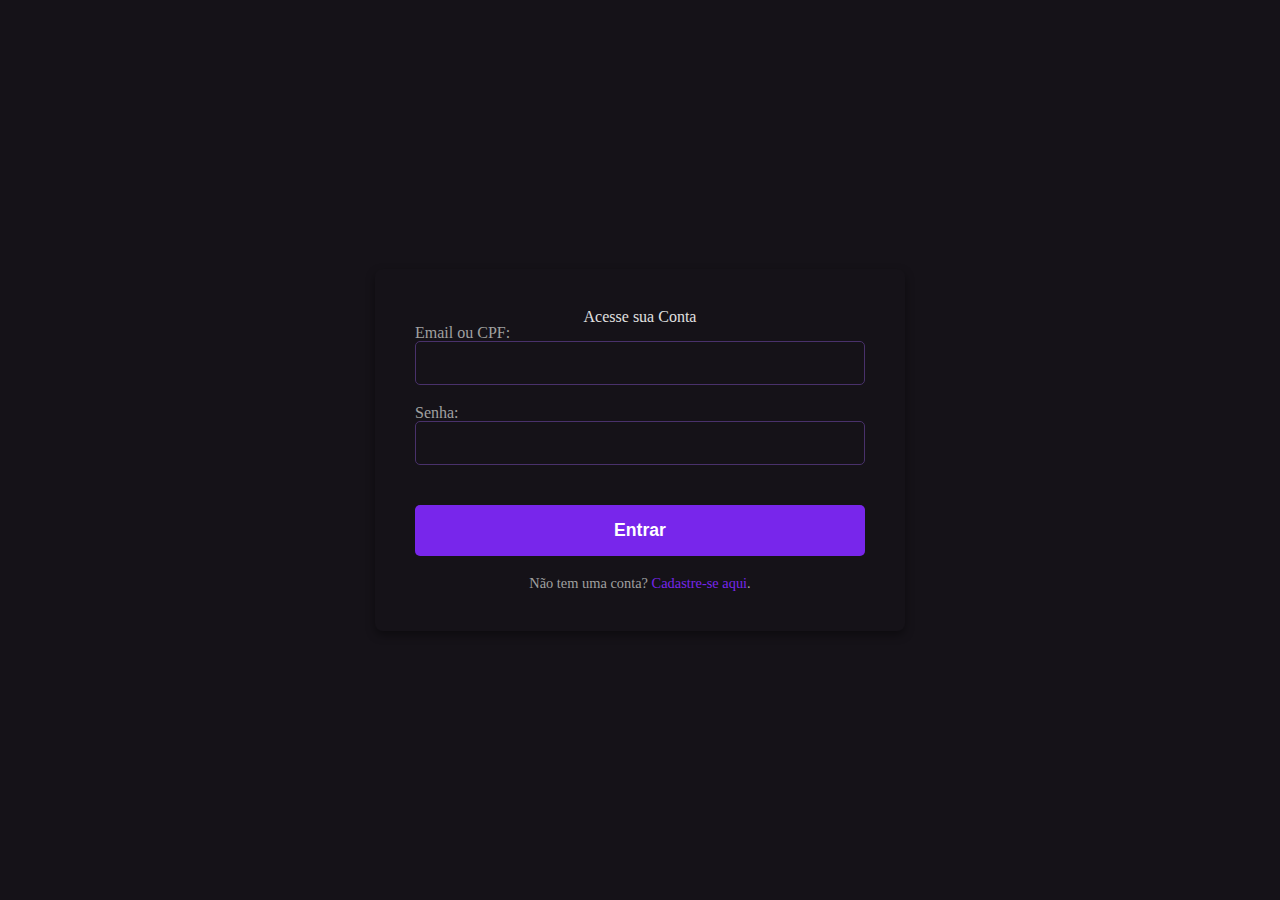
<file: Frontend/anamnese.html>
<!DOCTYPE html>
<html lang="pt-BR">
<head>
    <meta charset="UTF-8">
    <meta name="viewport" content="width=device-width, initial-scale=1.0">
    <title>Anamnese - GYMGATE</title>
    <link rel="stylesheet" href="css/anamnese.css">
</head>
<body>
    <div class="container">
        <header>
            <h1>💪 Crie Seu Treino Personalizado</h1>
            <p>Responda às perguntas abaixo para gerar seu plano de treino com IA.</p>
        </header>

        <form id="form-anamnese">
            <div class="form-group">
                <label for="objetivo">🎯 Qual seu objetivo principal?</label>
                <select id="objetivo" name="objetivo" required>
                    <option value="">Selecione...</option>
                    <option value="Ganho de Massa Muscular">Ganho de Massa Muscular</option>
                    <option value="Perda de Gordura">Perda de Gordura</option>
                    <option value="Definição Muscular">Definição Muscular</option>
                    <option value="Hipertrofia">Hipertrofia</option>
                </select>
            </div>

            <div class="form-group">
                <label for="diasPorSemana">📅 Quantos dias por semana você treinaria?</label>
                <select id="diasPorSemana" name="diasPorSemana" required>
                    <option value="">Selecione...</option>
                    <option value="3x por semana">3x por semana</option>
                    <option value="4x por semana">4x por semana</option>
                    <option value="5x por semana">5x por semana</option>
                    <option value="6x por semana">6x por semana</option>
                </select>
            </div>

            <div class="form-group">
                <label for="nivel">📊 Qual seu nível de experiência?</label>
                <select id="nivel" name="nivel" required>
                    <option value="">Selecione...</option>
                    <option value="Iniciante">Iniciante</option>
                    <option value="Intermediário">Intermediário</option>
                    <option value="Avançado">Avançado</option>
                </select>
            </div>

            <div class="form-group">
                <label class="checkbox-label">
                    <input type="checkbox" id="temRestricao" name="temRestricao">
                    <span>🩺 Tenhos lesão/restrição médica</span>
                </label>
            </div>

            <button type="submit" id="btn-submit">🤖 Gerar Treino com IA</button>
        </form>
    </div>

    <!-- Loading Overlay -->
    <div id="loading-overlay" class="hidden">
        <div class="loading-content">
            <div class="loading-spinner"></div>
            <h3>🤖 Gerando seu treino personalizado...</h3>
            <p>Isso pode levar até 10 segundos. Aguarde!</p>
        </div>
    </div>

    <script src="js/anamnese.js"></script>
</body>
</html>
</file>
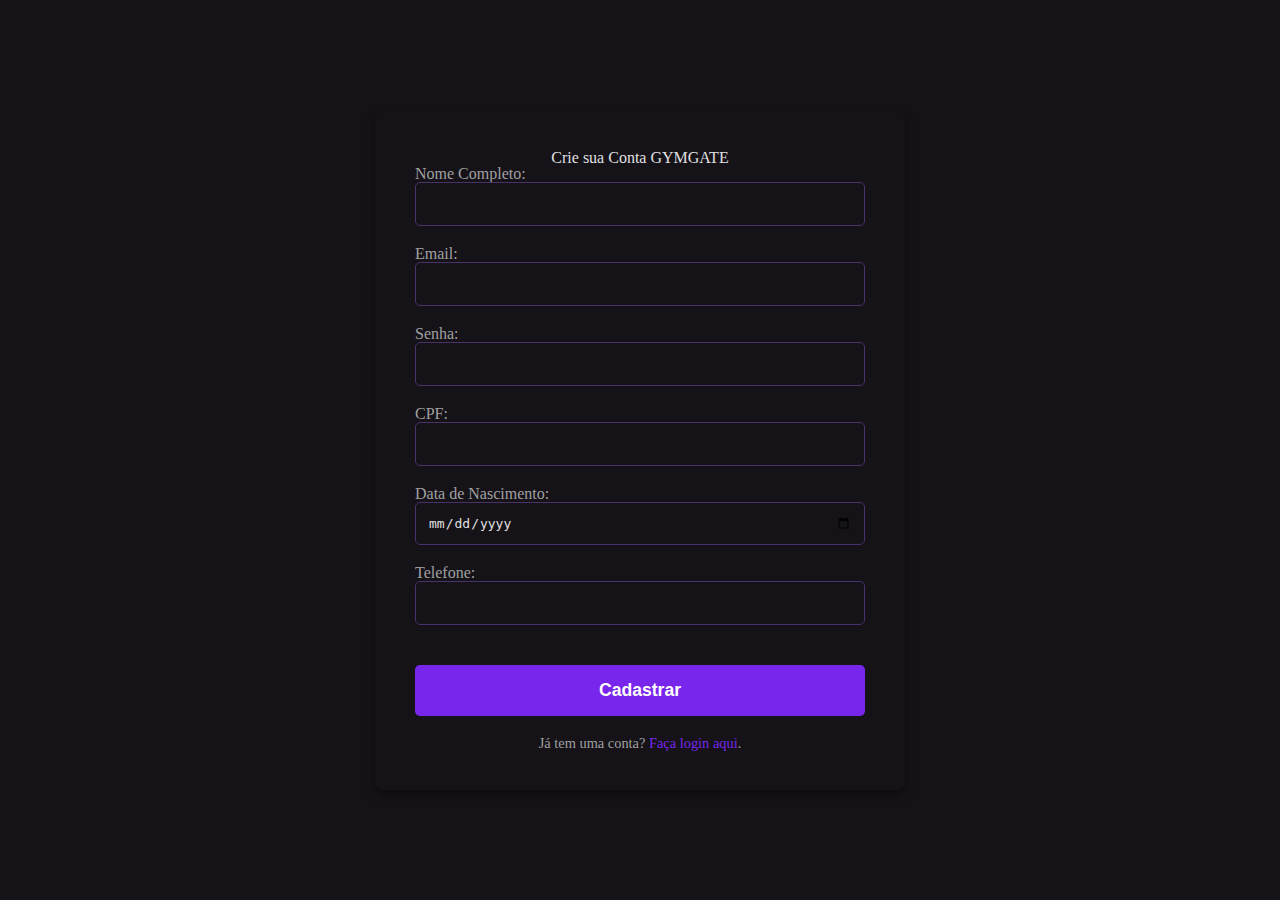
<file: Frontend/cadastro.html>
<!DOCTYPE html>
<html lang="pt-br">
<head>
    <meta charset="UTF-8">
    <meta name="viewport" content="width=device-width, initial-scale=1.0">
    <title>Cadastro - GYMGATE</title>
    <link rel="stylesheet" href="css/style.css">
     <link rel="stylesheet" href="css/reset.css">
</head>
<body>

    <main>
        <h1>Crie sua Conta GYMGATE</h1>

        <form id="form-cadastro">
            
            <div>
                <label for="nome">Nome Completo:</label>
                <input type="text" id="nome" name="nome_completo" required>
            </div>

            <div>
                <label for="email">Email:</label>
                <input type="email" id="email" name="email" required>
            </div>
            
            <div>
                <label for="senha">Senha:</label>
                <input type="password" id="senha" name="senha" required>
            </div>

            <div>
                <label for="cpf">CPF:</label>
                <input type="text" id="cpf" name="cpf" required>
            </div>

            <div>
                <label for="nascimento">Data de Nascimento:</label>
                <input type="date" id="nascimento" name="data_nascimento" required>
            </div>

            <div>
                <label for="telefone">Telefone:</label>
                <input type="tel" id="telefone" name="telefone" required>
            </div>

            <button type="submit">Cadastrar</button>

        </form>

        <p class="login-link">
    Já tem uma conta? <a href="login.html">Faça login aqui</a>.
            </p>
    </main>

    <script src="js/cadastro.js"></script>

</body>
</html>
</file>
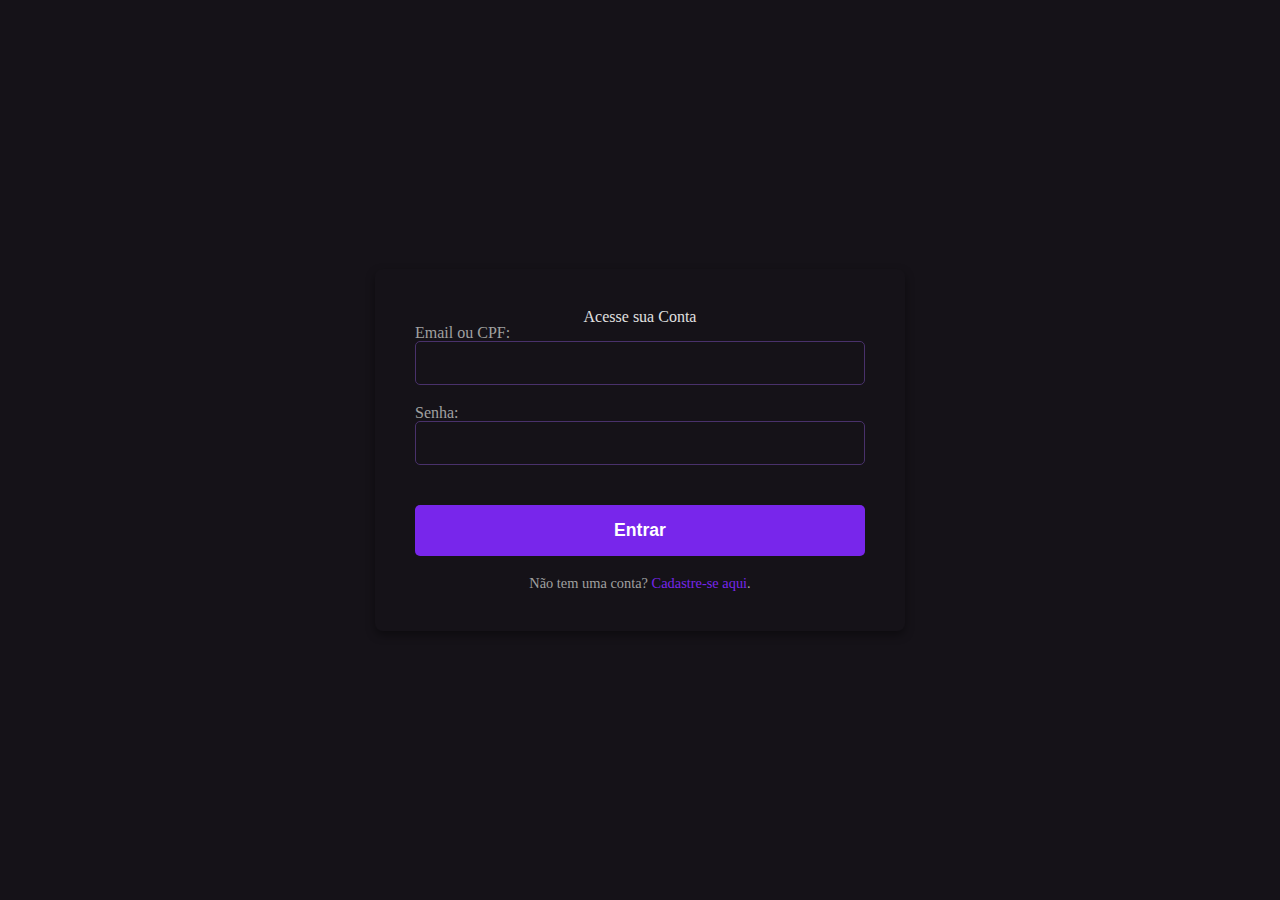
<file: Frontend/login.html>
<!DOCTYPE html>
<html lang="pt-br">
<head>
    <meta charset="UTF-8">
    <meta name="viewport" content="width=device-width, initial-scale=1.0">
    <title>Login - GYMGATE</title>
    <link rel="stylesheet" href="css/style.css">
    <link rel="stylesheet" href="css/reset.css">
</head>
<body>

    <main>
        <h1>Acesse sua Conta</h1>

        <form id="form-login">
            
            <div>
                <label for="loginIdentifier">Email ou CPF:</label>
                
                <input type="text" id="loginIdentifier" name="loginIdentifier" required>
            </div>
            
            <div>
                <label for="senha">Senha:</label>
                <input type="password" id="senha" name="senha" required>
            </div>

            <button type="submit">Entrar</button>

        </form>

        <p class="login-link">
    Não tem uma conta? <a href="cadastro.html">Cadastre-se aqui</a>.
</p>
    </main>

    <script src="js/login.js"></script>
    <script src="js/teste-anamnese.js"></script>

</body>
</html>
</file>
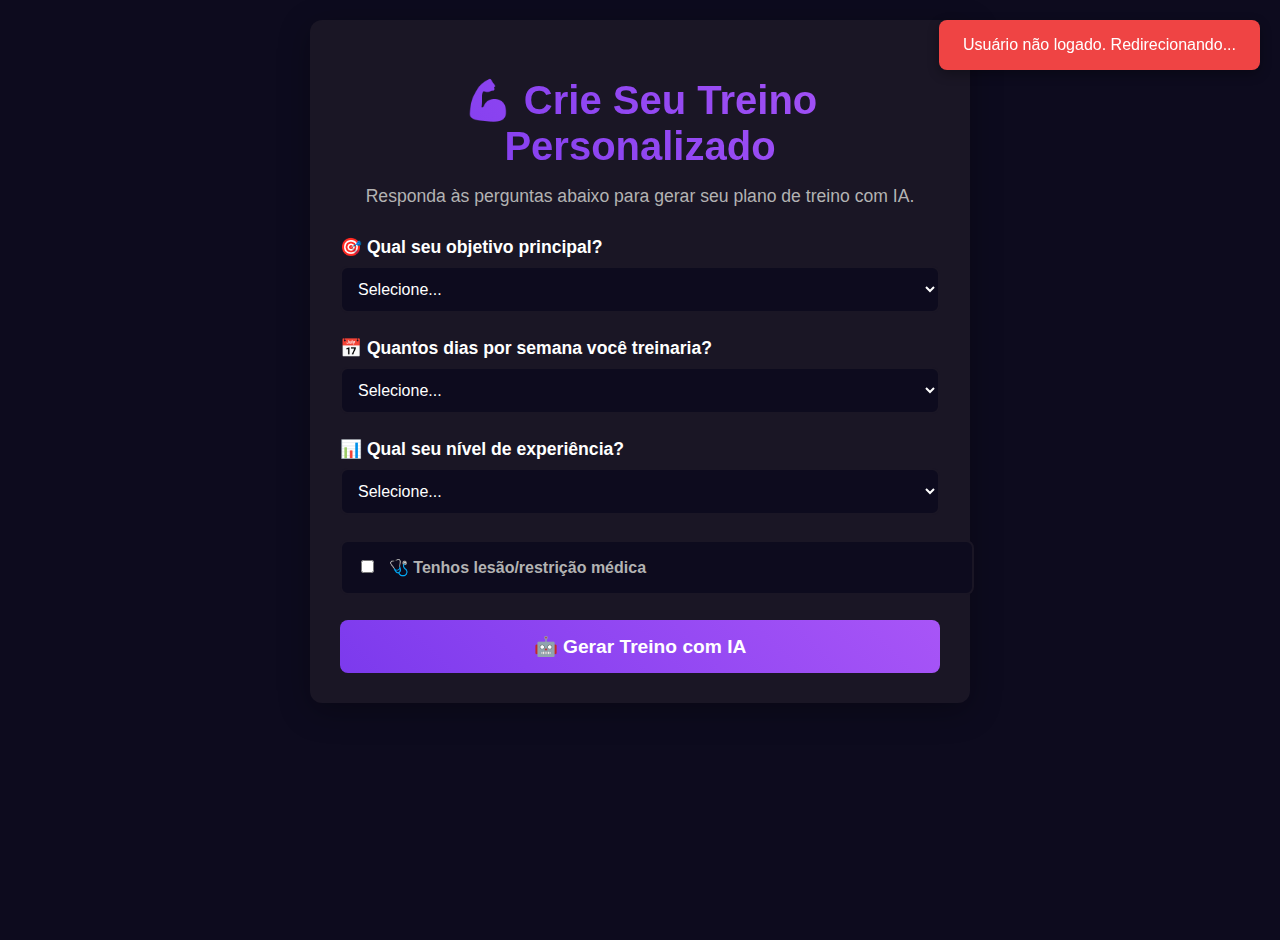
<file: gymgante-api/src/main/resources/static/anamnese.html>
<!DOCTYPE html>
<html lang="pt-BR">
<head>
    <meta charset="UTF-8">
    <meta name="viewport" content="width=device-width, initial-scale=1.0">
    <title>Anamnese - GYMGATE</title>
    <link rel="stylesheet" href="css/anamnese.css">
</head>
<body>
    <div class="container">
        <header>
            <h1>💪 Crie Seu Treino Personalizado</h1>
            <p>Responda às perguntas abaixo para gerar seu plano de treino com IA.</p>
        </header>

        <form id="form-anamnese">
            <div class="form-group">
                <label for="objetivo">🎯 Qual seu objetivo principal?</label>
                <select id="objetivo" name="objetivo" required>
                    <option value="">Selecione...</option>
                    <option value="Ganho de Massa Muscular">Ganho de Massa Muscular</option>
                    <option value="Perda de Gordura">Perda de Gordura</option>
                    <option value="Definição Muscular">Definição Muscular</option>
                    <option value="Hipertrofia">Hipertrofia</option>
                </select>
            </div>

            <div class="form-group">
                <label for="diasPorSemana">📅 Quantos dias por semana você treinaria?</label>
                <select id="diasPorSemana" name="diasPorSemana" required>
                    <option value="">Selecione...</option>
                    <option value="3x por semana">3x por semana</option>
                    <option value="4x por semana">4x por semana</option>
                    <option value="5x por semana">5x por semana</option>
                    <option value="6x por semana">6x por semana</option>
                </select>
            </div>

            <div class="form-group">
                <label for="nivel">📊 Qual seu nível de experiência?</label>
                <select id="nivel" name="nivel" required>
                    <option value="">Selecione...</option>
                    <option value="Iniciante">Iniciante</option>
                    <option value="Intermediário">Intermediário</option>
                    <option value="Avançado">Avançado</option>
                </select>
            </div>

            <div class="form-group">
                <label class="checkbox-label">
                    <input type="checkbox" id="temRestricao" name="temRestricao">
                    <span>🩺 Tenhos lesão/restrição médica</span>
                </label>
            </div>

            <button type="submit" id="btn-submit">🤖 Gerar Treino com IA</button>
        </form>
    </div>

    <!-- Loading Overlay -->
    <div id="loading-overlay" class="hidden">
        <div class="loading-content">
            <div class="loading-spinner"></div>
            <h3>🤖 Gerando seu treino personalizado...</h3>
            <p>Isso pode levar até 10 segundos. Aguarde!</p>
        </div>
    </div>

    <script src="js/config.js"></script>
    <script src="js/utils.js"></script>
    <script src="js/anamnese.js"></script>
</body>
</html>
</file>
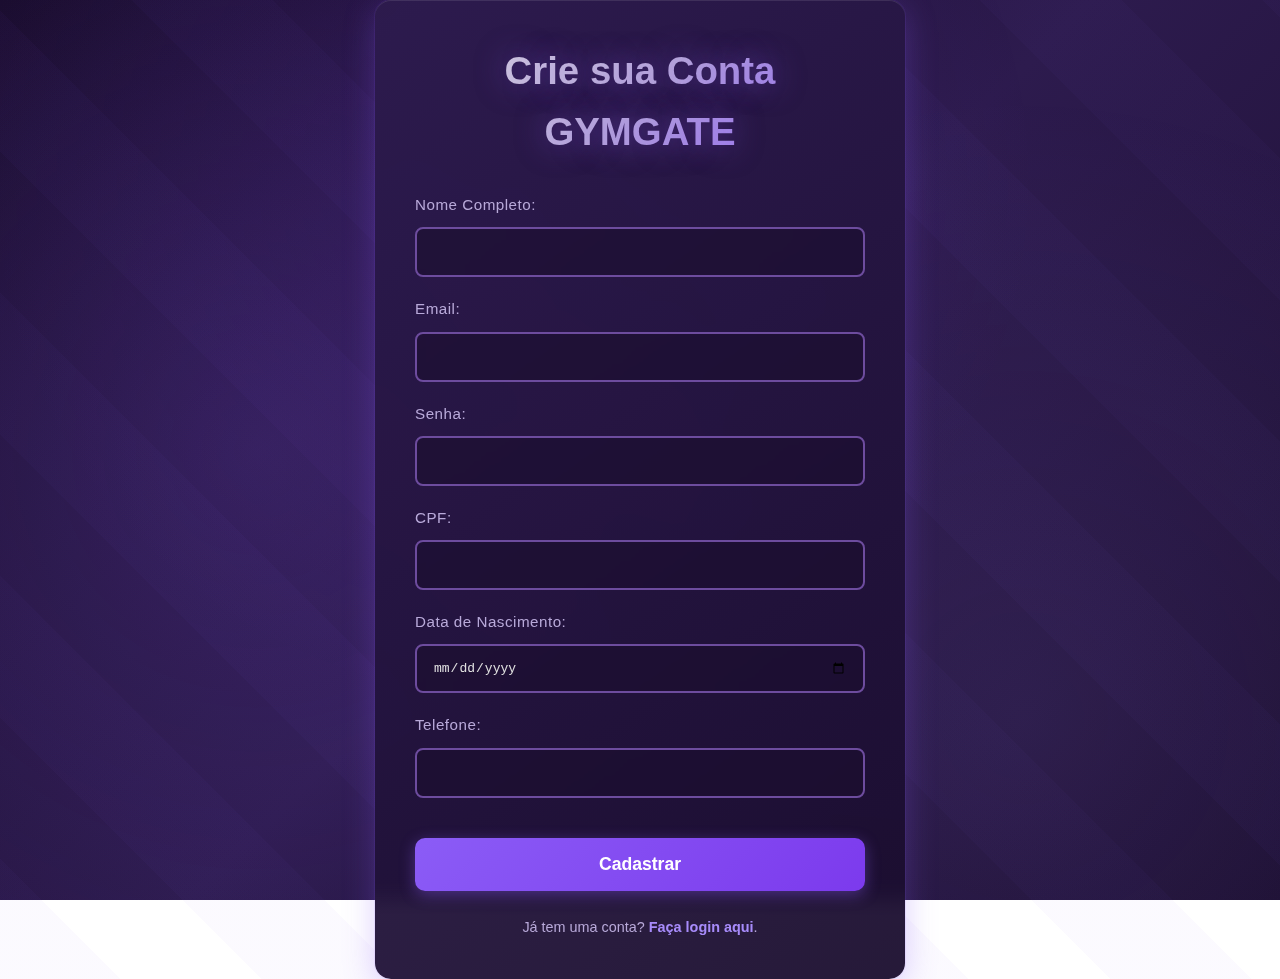
<file: gymgante-api/src/main/resources/static/cadastro.html>
<!DOCTYPE html>
<html lang="pt-br">
<head>
    <meta charset="UTF-8">
    <meta name="viewport" content="width=device-width, initial-scale=1.0">
    <title>Cadastro - GYMGATE</title>
    <link rel="stylesheet" href="css/reset.css">
    <link rel="stylesheet" href="css/style.css">
    <link rel="stylesheet" href="css/forms.css">
</head>
<body>

    <main>
        <h1>Crie sua Conta GYMGATE</h1>

        <form id="form-cadastro">
            
            <div>
                <label for="nome">Nome Completo:</label>
                <input type="text" id="nome" name="nome_completo" required>
            </div>

            <div>
                <label for="email">Email:</label>
                <input type="email" id="email" name="email" required>
            </div>
            
            <div>
                <label for="senha">Senha:</label>
                <input type="password" id="senha" name="senha" required>
            </div>

            <div>
                <label for="cpf">CPF:</label>
                <input type="text" id="cpf" name="cpf" required>
            </div>

            <div>
                <label for="nascimento">Data de Nascimento:</label>
                <input type="date" id="nascimento" name="data_nascimento" required>
            </div>

            <div>
                <label for="telefone">Telefone:</label>
                <input type="tel" id="telefone" name="telefone" required>
            </div>

            <button type="submit">Cadastrar</button>

        </form>

        <p class="login-link">
    Já tem uma conta? <a href="login.html">Faça login aqui</a>.
            </p>
    </main>

    <script src="js/config.js"></script>
    <script src="js/utils.js"></script>
    <script src="js/cadastro.js"></script>

</body>
</html>
</file>
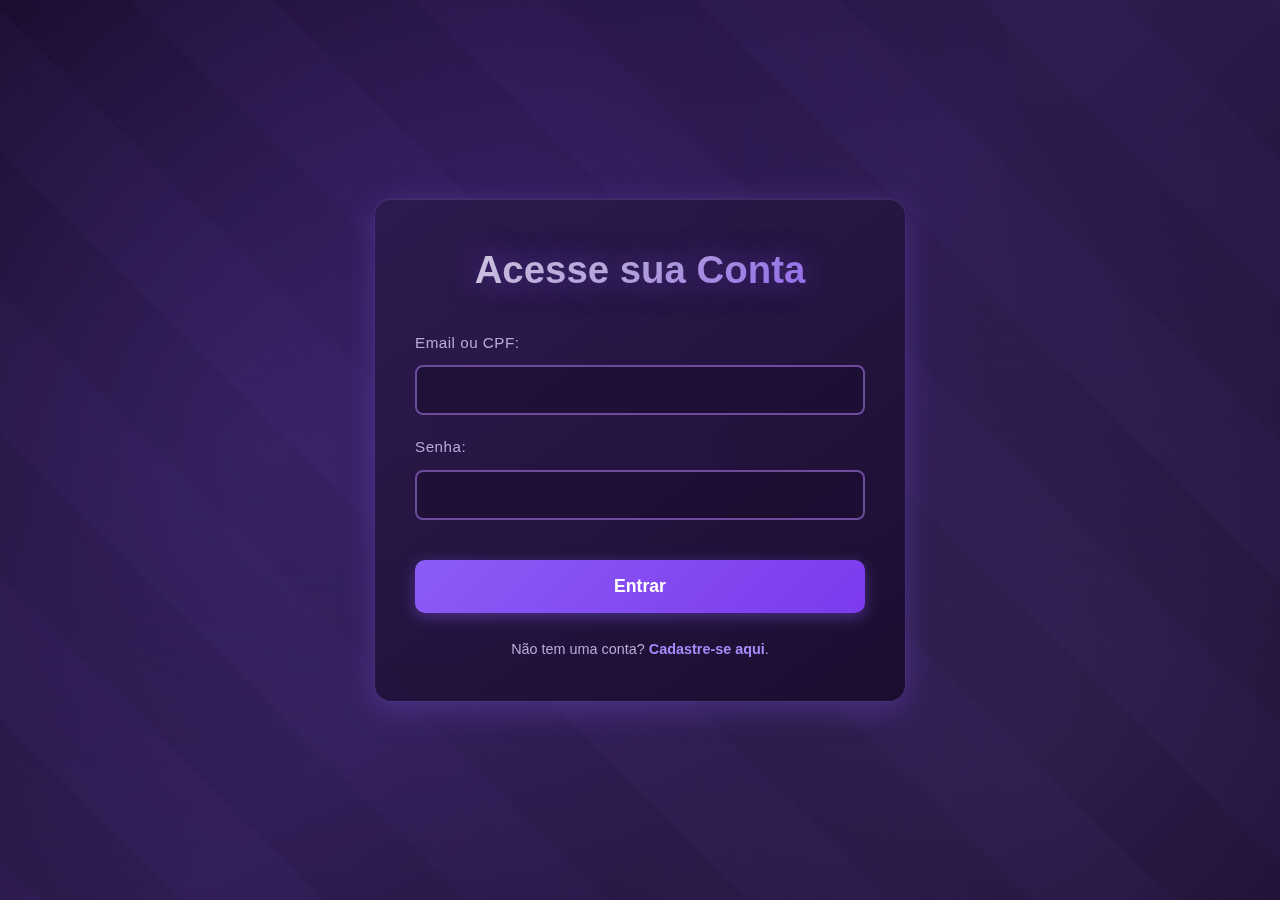
<file: gymgante-api/src/main/resources/static/login.html>
<!DOCTYPE html>
<html lang="pt-br">
<head>
    <meta charset="UTF-8">
    <meta name="viewport" content="width=device-width, initial-scale=1.0">
    <title>Login - GYMGATE</title>
    <link rel="stylesheet" href="css/reset.css">
    <link rel="stylesheet" href="css/style.css">
    <link rel="stylesheet" href="css/forms.css">
</head>
<body>

    <main>
        <h1>Acesse sua Conta</h1>

        <form id="form-login">
            
            <div>
                <label for="loginIdentifier">Email ou CPF:</label>
                
                <input type="text" id="loginIdentifier" name="loginIdentifier" required>
            </div>
            
            <div>
                <label for="senha">Senha:</label>
                <input type="password" id="senha" name="senha" required>
            </div>

            <button type="submit">Entrar</button>

        </form>

        <p class="login-link">
    Não tem uma conta? <a href="cadastro.html">Cadastre-se aqui</a>.
</p>
    </main>

    <!-- Loading Overlay -->
    <div id="loading-overlay" class="hidden" style="
        position: fixed;
        top: 0;
        left: 0;
        width: 100%;
        height: 100%;
        background: rgba(26, 13, 46, 0.95);
        backdrop-filter: blur(10px);
        display: flex;
        justify-content: center;
        align-items: center;
        z-index: 9999;
        flex-direction: column;
        gap: 20px;
    ">
        <div class="loading-spinner" style="
            width: 60px;
            height: 60px;
            border: 4px solid rgba(139, 92, 246, 0.3);
            border-top: 4px solid #8B5CF6;
            border-radius: 50%;
            animation: spin 1s linear infinite;
        "></div>
        <h3 style="color: #E0E0E0; font-size: 1.2em; margin: 0;">🔍 Verificando seu treino...</h3>
        <p style="color: #B8A9D9; font-size: 0.9em; margin: 0;">Aguarde enquanto verificamos seus dados</p>
    </div>

    <style>
        @keyframes spin {
            0% { transform: rotate(0deg); }
            100% { transform: rotate(360deg); }
        }
        .hidden {
            display: none !important;
        }
    </style>

    <script src="js/config.js"></script>
    <script src="js/utils.js"></script>
    <script src="js/login.js"></script>
    <script src="js/teste-anamnese.js"></script>

</body>
</html>
</file>
<file: Frontend/css/anamnese.css>
body {
    font-family: 'Inter', sans-serif;
    background: var(--background);
    color: var(--text);
    margin: 0;
    padding: 20px;
    min-height: 100vh;
}

.container {
    max-width: 600px;
    margin: 0 auto;
    background: var(--surface);
    border-radius: 12px;
    padding: 30px;
    box-shadow: 0 8px 32px rgba(0, 0, 0, 0.3);
}

header {
    text-align: center;
    margin-bottom: 30px;
}

header h1 {
    font-size: 2.5rem;
    margin-bottom: 10px;
    background: linear-gradient(45deg, var(--primary), var(--secondary));
    -webkit-background-clip: text;
    -webkit-text-fill-color: transparent;
}

header p {
    color: var(--text-secondary);
    font-size: 1.1rem;
}

.form-group {
    margin-bottom: 25px;
}

.form-group label {
    display: block;
    margin-bottom: 8px;
    font-weight: 600;
    font-size: 1.1rem;
}

select, input[type="checkbox"], .checkbox-label {
    width: 100%;
    padding: 12px;
    border: 2px solid var(--surface);
    border-radius: 8px;
    background: var(--background);
    color: var(--text);
    font-size: 1rem;
    transition: border-color 0.3s ease;
}

select {
    cursor: pointer;
}

select:focus {
    outline: none;
    border-color: var(--primary);
}

.checkbox-group {
    position: relative;
}

.checkbox-label {
    display: flex;
    align-items: center;
    cursor: pointer;
    padding: 15px;
    border: 2px solid var(--surface);
    border-radius: 8px;
    background: var(--background);
    transition: border-color 0.3s ease;
}

.checkbox-label input {
    margin-right: 10px;
    width: auto;
}

.checkbox-label:hover {
    border-color: var(--primary);
}

.checkbox-label span {
    font-size: 1rem;
    color: var(--text-secondary);
}

button {
    width: 100%;
    padding: 15px;
    background: linear-gradient(45deg, var(--primary), var(--secondary));
    color: white;
    border: none;
    border-radius: 8px;
    font-size: 1.2rem;
    font-weight: 600;
    cursor: pointer;
    transition: transform 0.3s ease, box-shadow 0.3s ease;
    position: relative;
    overflow: hidden;
}

button:hover {
    transform: translateY(-2px);
    box-shadow: 0 4px 20px rgba(124, 58, 237, 0.3);
}

button:disabled {
    opacity: 0.6;
    cursor: not-allowed;
    transform: none;
    box-shadow: none;
}

/* Loading */
#loading-overlay {
    position: fixed;
    top: 0;
    left: 0;
    width: 100%;
    height: 100%;
    background: rgba(0, 0, 0, 0.9);
    display: flex;
    align-items: center;
    justify-content: center;
    z-index: 1000;
}

.loading-content {
    text-align: center;
    color: white;
}

.loading-spinner {
    width: 60px;
    height: 60px;
    border: 4px solid #333;
    border-top: 4px solid var(--primary);
    border-radius: 50%;
    animation: spin 1s linear infinite;
    margin: 0 auto 20px;
}

@keyframes spin {
    0% { transform: rotate(0deg); }
    100% { transform: rotate(360deg); }
}

.loading-content h3 {
    margin-bottom: 10px;
    font-size: 1.5rem;
}

.loading-content p {
    color: var(--text-secondary);
}

.hidden {
    display: none !important;
}

@media (max-width: 768px) {
    .container {
        padding: 20px;
    }

    header h1 {
        font-size: 2rem;
    }

    .form-group label {
        font-size: 1rem;
    }
}
</file>
<file: Frontend/css/style.css>
:root {
    --cor-fundo-principal: #151218; /* Preto bem escuro (base da Nation) */
    --cor-ffundo-secundario: #1D1F23; /* Tom um pouco mais claro para cards/forms */
    --cor-texto-principal: #E0E0E0;   /* Cinza claro para texto geral */
    --cor-texto-secundario: #A0A0A0; /* Cinza mais escuro para labels */
    --cor-primaria-roxo: #7826EB;     /* Roxo vibrante para botões e destaques */
    --cor-primaria-roxo-hover: #5E1DB8; /* Roxo um pouco mais escuro para hover */
    --cor-borda-input: #49316B;       /* Roxo escuro para borda de inputs */
}


body {
    font-family: 'Segoe UI', Tahoma, Geneva, Verdana, sans-serif; /* Fonte limpa */
    background-color: var(--cor-fundo-principal);
    color: var(--cor-texto-principal);
    display: flex; /* Para centralizar o conteúdo principal */
    justify-content: center; /* Centraliza horizontalmente */
    align-items: center; /* Centraliza verticalmente */
    min-height: 100vh; /* Ocupa 100% da altura da viewport */
}


main {
    background-color: var(--cor-fundo-secundario);
    padding: 40px;
    border-radius: 8px;
    box-shadow: 0 4px 10px rgba(0, 0, 0, 0.4); /* Sombra suave */
    width: 100%;
    max-width: 450px; /* Largura máxima para formulários */
    text-align: center; /* Centraliza títulos */
}



h1 {
    color: var(--cor-texto-principal);
    margin-bottom: 30px;
    font-size: 2.4em;
    font-weight: 1000;
    text-align: center; 
}
/* 6. Estilo dos Formulários (form) */
form div { /* Cada div dentro do form que contém label e input */
    margin-bottom: 20px;
    text-align: left; /* Alinha labels e inputs à esquerda */
}

label {
    display: block; /* Faz a label ocupar sua própria linha */
    margin-bottom: 8px;
    color: var(--cor-texto-secundario);
    font-size: 0.9em;
}

input[type="text"],
input[type="email"],
input[type="password"],
input[type="date"],
input[type="tel"] {
    width: 100%;
    padding: 12px;
    border: 1px solid var(--cor-borda-input);
    border-radius: 5px;
    background-color: var(--cor-fundo-principal); /* Fundo mais escuro para inputs */
    color: var(--cor-texto-principal);
    font-size: 1em;
    outline: none; /* Remove a borda azul de foco padrão do navegador */
    transition: border-color 0.3s ease; /* Transição suave na borda */
    box-sizing: border-box; /* Garante que padding não afete a largura final */
}

input[type="text"]:focus,
input[type="email"]:focus,
input[type="password"]:focus,
input[type="date"]:focus,
input[type="tel"]:focus {
    border-color: var(--cor-primaria-roxo); /* Borda roxa ao focar */
}

/* 7. Estilo do Botão */
button[type="submit"] {
    background-color: var(--cor-primaria-roxo);
    color: #FFFFFF; /* Texto branco */
    padding: 15px 25px;
    border: none;
    border-radius: 5px;
    font-size: 1.1em;
    font-weight: bold;
    cursor: pointer;
    transition: background-color 0.3s ease; /* Transição suave na cor de fundo */
    margin-top: 20px;
    width: 100%; /* Botão ocupa a largura total */
}

button[type="submit"]:hover {
    background-color: var(--cor-primaria-roxo-hover);
}

/* Ajustes para links (se tivermos, como "Já tem conta? Faça login") */
a {
    color: var(--cor-primaria-roxo);
    text-decoration: none; /* Remove sublinhado padrão */
}

a:hover {
    text-decoration: underline;
}


p.login-link {
    margin-top: 20px;
    font-size: 0.9em;
    color: var(--cor-texto-secundario);
}
</file>
<file: gymgante-api/src/main/resources/static/css/anamnese.css>
:root {
    --primary: #7c3aed; /* Roxo escuro */
    --secondary: #a855f7; /* Roxo mais claro */
    --background: #0d0b1e; /* Fundo muito escuro */
    --surface: #1a1625; /* Superfície escura */
    --text: #ffffff; /* Texto branco */
    --text-secondary: #b3b3b3; /* Texto secundário cinza */
}
body {
    font-family: 'Inter', sans-serif;
    background: var(--background);
    color: var(--text);
    margin: 0;
    padding: 20px;
    min-height: 100vh;
}

.container {
    max-width: 600px;
    margin: 0 auto;
    background: var(--surface);
    border-radius: 12px;
    padding: 30px;
    box-shadow: 0 8px 32px rgba(0, 0, 0, 0.3);
    transition: opacity 0.3s ease, pointer-events 0.3s ease;
}

header {
    text-align: center;
    margin-bottom: 30px;
}

header h1 {
    font-size: 2.5rem;
    margin-bottom: 10px;
    background: linear-gradient(45deg, var(--primary), var(--secondary));
    -webkit-background-clip: text;
    -webkit-text-fill-color: transparent;
}

header p {
    color: var(--text-secondary);
    font-size: 1.1rem;
}

.form-group {
    margin-bottom: 25px;
}

.form-group label {
    display: block;
    margin-bottom: 8px;
    font-weight: 600;
    font-size: 1.1rem;
}

select, input[type="checkbox"], .checkbox-label {
    width: 100%;
    padding: 12px;
    border: 2px solid var(--surface);
    border-radius: 8px;
    background: var(--background);
    color: var(--text);
    font-size: 1rem;
    transition: border-color 0.3s ease;
}

select {
    cursor: pointer;
}

select:focus {
    outline: none;
    border-color: var(--primary);
}

.checkbox-group {
    position: relative;
}

.checkbox-label {
    display: flex;
    align-items: center;
    cursor: pointer;
    padding: 15px;
    border: 2px solid var(--surface);
    border-radius: 8px;
    background: var(--background);
    transition: border-color 0.3s ease;
}

.checkbox-label input {
    margin-right: 10px;
    width: auto;
}

.checkbox-label:hover {
    border-color: var(--primary);
}

.checkbox-label span {
    font-size: 1rem;
    color: var(--text-secondary);
}

button {
    width: 100%;
    padding: 15px;
    background: linear-gradient(45deg, var(--primary), var(--secondary));
    color: white;
    border: none;
    border-radius: 8px;
    font-size: 1.2rem;
    font-weight: 600;
    cursor: pointer;
    transition: transform 0.3s ease, box-shadow 0.3s ease;
    position: relative;
    overflow: hidden;
}

button:hover {
    transform: translateY(-2px);
    box-shadow: 0 4px 20px rgba(124, 58, 237, 0.3);
}

button:disabled {
    opacity: 0.6;
    cursor: not-allowed;
    transform: none;
    box-shadow: none;
}

/* Loading */
#loading-overlay {
    position: fixed;
    top: 0;
    left: 0;
    width: 100%;
    height: 100%;
    background: rgba(13, 11, 30, 0.95);
    backdrop-filter: blur(10px);
    display: flex;
    align-items: center;
    justify-content: center;
    z-index: 10000;
    flex-direction: column;
    gap: 20px;
}

.loading-content {
    text-align: center;
    color: white;
    max-width: 400px;
    padding: 0 20px;
}

.loading-spinner {
    width: 70px;
    height: 70px;
    border: 5px solid rgba(124, 58, 237, 0.2);
    border-top: 5px solid var(--primary);
    border-radius: 50%;
    animation: spin 1s linear infinite;
    margin: 0 auto 25px;
    box-shadow: 0 0 20px rgba(124, 58, 237, 0.3);
}

@keyframes spin {
    0% { transform: rotate(0deg); }
    100% { transform: rotate(360deg); }
}

.loading-content h3 {
    margin-bottom: 12px;
    font-size: 1.6rem;
    background: linear-gradient(45deg, var(--primary), var(--secondary));
    -webkit-background-clip: text;
    -webkit-text-fill-color: transparent;
    font-weight: 700;
}

.loading-content p {
    color: var(--text-secondary);
    font-size: 1rem;
    line-height: 1.6;
}

.hidden {
    display: none !important;
}

@media (max-width: 768px) {
    .container {
        padding: 20px;
    }

    header h1 {
        font-size: 2rem;
    }

    .form-group label {
        font-size: 1rem;
    }
}
</file>
<file: gymgante-api/src/main/resources/static/css/style.css>
:root {
    --cor-fundo-principal: #1a0d2e; /* Roxo muito escuro (base) */
    --cor-fundo-secundario: #2d1b4e; /* Roxo médio para cards/forms */
    --cor-texto-principal: #E0E0E0;   /* Cinza claro para texto geral */
    --cor-texto-secundario: #B8A9D9; /* Roxo claro para labels */
    --cor-primaria-roxo: #8B5CF6;     /* Roxo vibrante para botões e destaques */
    --cor-primaria-roxo-hover: #7C3AED; /* Roxo um pouco mais escuro para hover */
    --cor-borda-input: #6D4C9E;       /* Roxo médio para borda de inputs */
    --cor-acento-roxo: #A78BFA;       /* Roxo claro para acentos */
}


body {
    font-family: 'Segoe UI', Tahoma, Geneva, Verdana, sans-serif;
    background: linear-gradient(135deg, #1a0d2e 0%, #2d1b4e 50%, #1a0d2e 100%);
    background-attachment: fixed;
    color: var(--cor-texto-principal);
    display: flex;
    justify-content: center;
    align-items: center;
    min-height: 100vh;
    position: relative;
    overflow-x: hidden;
    line-height: 1.6; /* Restaura line-height após reset */
}

/* Efeitos de fundo decorativos */
body::before {
    content: '';
    position: fixed;
    top: 0;
    left: 0;
    width: 100%;
    height: 100%;
    background: 
        radial-gradient(circle at 20% 50%, rgba(139, 92, 246, 0.15) 0%, transparent 50%),
        radial-gradient(circle at 80% 80%, rgba(167, 139, 250, 0.1) 0%, transparent 50%),
        radial-gradient(circle at 40% 20%, rgba(124, 58, 237, 0.1) 0%, transparent 50%);
    pointer-events: none;
    z-index: 0;
}

body::after {
    content: '';
    position: fixed;
    top: -50%;
    left: -50%;
    width: 200%;
    height: 200%;
    background: 
        repeating-linear-gradient(
            45deg,
            transparent,
            transparent 100px,
            rgba(139, 92, 246, 0.03) 100px,
            rgba(139, 92, 246, 0.03) 200px
        );
    pointer-events: none;
    z-index: 0;
    animation: slide 20s linear infinite;
}

@keyframes slide {
    0% {
        transform: translate(0, 0);
    }
    100% {
        transform: translate(100px, 100px);
    }
}


main {
    background: linear-gradient(145deg, rgba(45, 27, 78, 0.95) 0%, rgba(26, 13, 46, 0.95) 100%);
    backdrop-filter: blur(10px);
    padding: 40px;
    border-radius: 16px;
    box-shadow: 
        0 8px 32px rgba(139, 92, 246, 0.3),
        0 0 0 1px rgba(139, 92, 246, 0.1),
        inset 0 1px 0 rgba(255, 255, 255, 0.1);
    width: 100%;
    max-width: 450px;
    text-align: center;
    position: relative;
    z-index: 1;
}



h1 {
    background: linear-gradient(135deg, #E0E0E0 0%, #B8A9D9 50%, #8B5CF6 100%);
    -webkit-background-clip: text;
    -webkit-text-fill-color: transparent;
    background-clip: text;
    margin-bottom: 30px;
    font-size: 2.4em;
    font-weight: 800;
    text-align: center;
    text-shadow: 0 0 30px rgba(139, 92, 246, 0.5);
    position: relative;
}
/* 6. Estilo dos Formulários (form) */
form div { /* Cada div dentro do form que contém label e input */
    margin-bottom: 20px;
    text-align: left; /* Alinha labels e inputs à esquerda */
}

label {
    display: block;
    margin-bottom: 10px;
    color: var(--cor-texto-secundario);
    font-size: 0.95em;
    font-weight: 500;
    letter-spacing: 0.5px;
}

input[type="text"],
input[type="email"],
input[type="password"],
input[type="date"],
input[type="tel"] {
    width: 100%;
    padding: 14px 16px;
    border: 2px solid var(--cor-borda-input);
    border-radius: 8px;
    background: rgba(26, 13, 46, 0.6);
    backdrop-filter: blur(5px);
    color: var(--cor-texto-principal);
    font-size: 1em;
    outline: none;
    transition: all 0.3s ease;
    box-sizing: border-box;
}

input[type="text"]:focus,
input[type="email"]:focus,
input[type="password"]:focus,
input[type="date"]:focus,
input[type="tel"]:focus {
    border-color: var(--cor-primaria-roxo);
    box-shadow: 0 0 0 3px rgba(139, 92, 246, 0.2), 0 0 20px rgba(139, 92, 246, 0.3);
    background: rgba(26, 13, 46, 0.8);
}

/* 7. Estilo do Botão */
button[type="submit"] {
    background: linear-gradient(135deg, var(--cor-primaria-roxo) 0%, var(--cor-primaria-roxo-hover) 100%);
    color: #FFFFFF;
    padding: 16px 25px;
    border: none;
    border-radius: 10px;
    font-size: 1.1em;
    font-weight: bold;
    cursor: pointer;
    transition: all 0.3s ease;
    margin-top: 20px;
    width: 100%;
    box-shadow: 
        0 4px 15px rgba(139, 92, 246, 0.4),
        0 0 0 0 rgba(139, 92, 246, 0.5);
    position: relative;
    overflow: hidden;
}

button[type="submit"]::before {
    content: '';
    position: absolute;
    top: 0;
    left: -100%;
    width: 100%;
    height: 100%;
    background: linear-gradient(90deg, transparent, rgba(255, 255, 255, 0.2), transparent);
    transition: left 0.5s;
}

button[type="submit"]:hover::before {
    left: 100%;
}

button[type="submit"]:hover {
    background: linear-gradient(135deg, var(--cor-primaria-roxo-hover) 0%, var(--cor-primaria-roxo) 100%);
    box-shadow: 
        0 6px 25px rgba(139, 92, 246, 0.6),
        0 0 0 4px rgba(139, 92, 246, 0.2);
    transform: translateY(-2px);
}

button[type="submit"]:active {
    transform: translateY(0);
}

/* Ajustes para links (se tivermos, como "Já tem conta? Faça login") */
a {
    color: var(--cor-primaria-roxo);
    text-decoration: none; /* Remove sublinhado padrão */
}

a:hover {
    text-decoration: underline;
}


p.login-link {
    margin-top: 25px;
    font-size: 0.9em;
    color: var(--cor-texto-secundario);
}

p.login-link a {
    color: var(--cor-acento-roxo);
    font-weight: 600;
    transition: all 0.3s ease;
}

p.login-link a:hover {
    color: var(--cor-primaria-roxo);
    text-shadow: 0 0 10px rgba(139, 92, 246, 0.5);
}


/* ============================================
   ESTILOS ESPECÍFICOS PARA INDEX.HTML
   (Aplicados apenas quando necessário)
   ============================================ */

/* Estes estilos só serão aplicados se o index.html usar classes específicas */
body.index-page {
    background-color: #000;
    overflow-x: hidden;
}

body.index-page header {
    position: fixed;
    top: 0;
    width: 100%;
    padding: 20px 50px;
    display: flex;
    justify-content: space-between;
    align-items: center;
    background: rgba(0, 0, 0, 0.85);
    backdrop-filter: blur(8px);
    z-index: 1000;
    box-shadow: 0 2px 10px rgba(160, 32, 240, 0.2);
}

body.index-page .logo img {
    height: 55px;
    width: auto;
    display: block;
    filter: drop-shadow(0 0 6px rgba(160, 32, 240, 0.4));
    transition: transform 0.3s ease;
}

body.index-page .logo img:hover {
    transform: scale(1.05);
}

body.index-page nav a {
    margin: 0 15px;
    color: #fff;
    text-decoration: none;
    transition: color 0.3s;
    font-weight: 500;
}

body.index-page nav a:hover {
    color: #a020f0;
}

body.index-page .btn {
    background: linear-gradient(90deg, #a020f0, #6f00ff);
    color: #fff;
    padding: 10px 25px;
    border-radius: 6px;
    text-decoration: none;
    font-weight: bold;
    transition: all 0.3s ease;
    box-shadow: 0 0 10px rgba(160, 32, 240, 0.4);
}

body.index-page .btn:hover {
    background: linear-gradient(90deg, #6f00ff, #a020f0);
    box-shadow: 0 0 20px rgba(160, 32, 240, 0.7);
    transform: scale(1.05);
}

body.index-page .hero {
    height: 100vh;
    background:
        linear-gradient(135deg, rgba(0, 0, 0, 0.8) 40%, rgba(160, 32, 240, 0.3)),
        url("sua-imagem.jpg") center/cover no-repeat;
    background-attachment: fixed;
    display: flex;
    align-items: center;
    justify-content: center;
    text-align: center;
    padding: 0 20px;
}

body.index-page .hero-content {
    max-width: 800px;
    animation: fadeInUp 1.5s ease;
}

body.index-page .hero-content p {
    font-size: 1.1rem;
    letter-spacing: 2px;
    color: #d0a6ff;
}

body.index-page .hero-content h1 {
    font-size: 3.2rem;
    line-height: 1.2;
    margin: 20px 0;
    background: linear-gradient(90deg, #ffffff, #b879ff);
    -webkit-background-clip: text;
    -webkit-text-fill-color: transparent;
}

body.index-page .hero-content .btn {
    margin-top: 25px;
}

body.index-page section {
    padding: 100px 10%;
    background-color: #0a0a0a;
    text-align: center;
}

body.index-page section h2 {
    color: #a020f0;
    font-size: 2rem;
    margin-bottom: 20px;
    text-transform: uppercase;
    letter-spacing: 1px;
}

body.index-page section p {
    color: #ccc;
    font-size: 1.1rem;
    line-height: 1.6;
    max-width: 700px;
    margin: 0 auto;
}

@media (max-width: 768px) {
    body.index-page header {
        flex-direction: column;
        gap: 10px;
        text-align: center;
    }

    body.index-page .hero-content h1 {
        font-size: 2.3rem;
    }

    body.index-page .hero-content p {
        font-size: 1rem;
    }
}
</file>
<file: gymgante-api/src/main/resources/static/css/forms.css>
/* forms.css - Estilos complementares para formulários */
/* As variáveis principais estão definidas em style.css */

/* Ajustes específicos para formulários */
form {
    position: relative;
    z-index: 1;
}

/* Melhorias visuais adicionais */
input::placeholder {
    color: rgba(184, 169, 217, 0.5);
    opacity: 1;
}

/* Animação suave ao carregar o formulário */
main {
    animation: fadeInUp 0.6s ease-out;
}

@keyframes fadeInUp {
    from {
        opacity: 0;
        transform: translateY(30px);
    }
    to {
        opacity: 1;
        transform: translateY(0);
    }
}

/* Responsividade para mobile */
@media (max-width: 480px) {
    main {
        padding: 30px 20px;
        margin: 20px;
    }
    
    h1 {
        font-size: 2em;
    }
    
    input[type="text"],
    input[type="email"],
    input[type="password"],
    input[type="date"],
    input[type="tel"] {
        padding: 12px 14px;
        font-size: 0.95em;
    }
}

.hidden {
    display: none;
}
</file>
